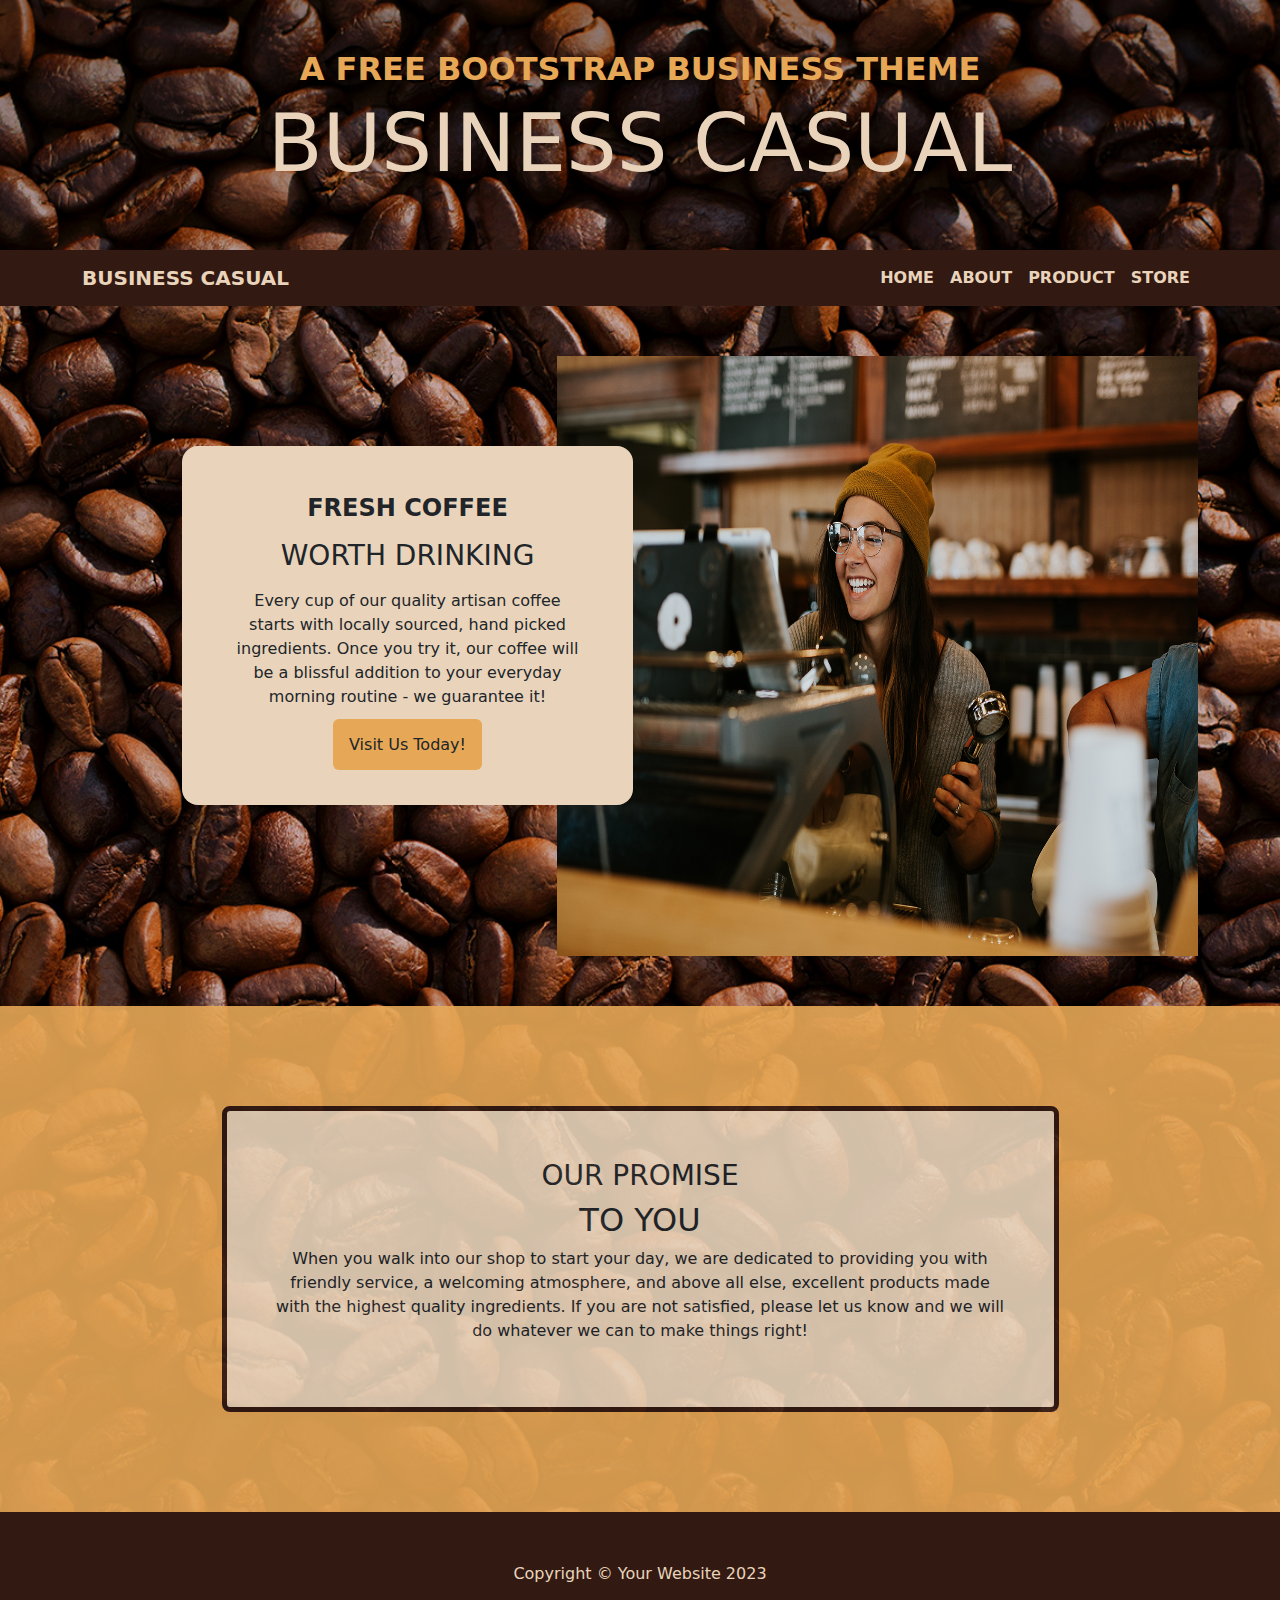
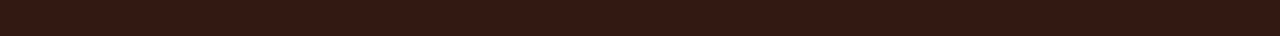
<file: public/index.html>
<!DOCTYPE html>
<html lang="en">

<head>
    <meta charset="UTF-8" />
    <meta name="viewport" content="width=device-width, initial-scale=1.0" />
    <title>Business Casual</title>
    <link rel="stylesheet" href="../src/libraries/bootstrap/css/bootstrap.css" />
    <link rel="stylesheet" href="../src/css/home.css" />
</head>

<body>
    <!-- Header start -->
    <header>
        <h2 class="fw-bold">A FREE BOOTSTRAP BUSINESS THEME</h2>
        <h1 class="fw-light">BUSINESS CASUAL</h1>
    </header>
    <!-- Header end -->

    <!-- Main start -->
    <main>
        <!-- Navbar start -->
        <nav class="navbar navbar-expand-lg bg-body-tertiary">
            <div class="container">
                <a class="navbar-brand fw-bold" href="#">Business Casual</a>
                <button class="navbar-toggler" type="button" data-bs-toggle="collapse" data-bs-target="#navbarNav"
                    aria-controls="navbarNav" aria-expanded="false" aria-label="Toggle navigation">
                    <span class="navbar-toggler-icon"></span>
                </button>
                <div class="collapse navbar-collapse justify-content-end" id="navbarNav">
                    <ul class="navbar-nav">
                        <li class="nav-item">
                            <a class="nav-link fw-bold" href="./index.html">Home</a>
                        </li>
                        <li class="nav-item">
                            <a class="nav-link fw-bold" href="./about.html">About</a>
                        </li>
                        <li class="nav-item">
                            <a class="nav-link fw-bold" href="./product.html">Product</a>
                        </li>
                        <li class="nav-item">
                            <a class="nav-link fw-bold" href="./store.html">Store</a>
                        </li>
                    </ul>
                </div>
            </div>
        </nav>
        <!-- Navbar end -->

        <!-- Fresh start -->
        <section id="fresh">
            <div class="container">
                <div class="row flex-wrap">
                    <div class="col-xl-5 col-lg-4 col-md-12 col-sm-12">
                        <div class="wrapper rounded-4 text-center p-5">
                            <h4 class="fw-bold">FRESH COFFEE</h4>
                            <h3 class="fw-light m-3">WORTH DRINKING</h3>
                            <p class="mb-4">
                                Every cup of our quality artisan coffee starts with locally
                                sourced, hand picked ingredients. Once you try it, our coffee
                                will be a blissful addition to your everyday morning routine -
                                we guarantee it!
                            </p>
                            <a class="p-3 rounded-2 text-decoration-none text-dark" href="#">Visit Us Today!</a>
                        </div>
                    </div>
                    <div class="col-xl-7 col-lg-6 col-md-12 col-sm-12">
                        <img class="img-fluid" src="../src/images/intro.jpg" alt="" />
                    </div>
                </div>
            </div>
        </section>
        <!-- Fresh end -->

        <!-- Promise start -->
        <section id="promise">
            <div class="container">
                <div class="col-xl-12">
                    <div class="text-holder text-center rounded-3 p-5 w-75 m-auto border-5">
                        <h3>OUR PROMISE</h3>
                        <h2 class="fw-light">TO YOU</h2>
                        <p>
                            When you walk into our shop to start your day, we are dedicated to
                            providing you with friendly service, a welcoming atmosphere, and
                            above all else, excellent products made with the highest quality
                            ingredients. If you are not satisfied, please let us know and we
                            will do whatever we can to make things right!
                        </p>
                    </div>
                </div>
            </div>
        </section>
        <!-- Promise end -->
    </main>
    <!-- Main end -->


    <!-- Footer start -->
    <footer>
        <span>Copyright © Your Website 2023</span>
    </footer>
    <!-- Footer end -->
    <script src="../src/libraries/bootstrap/js/bootstrap.js"></script>
</body>

</html>
</file>
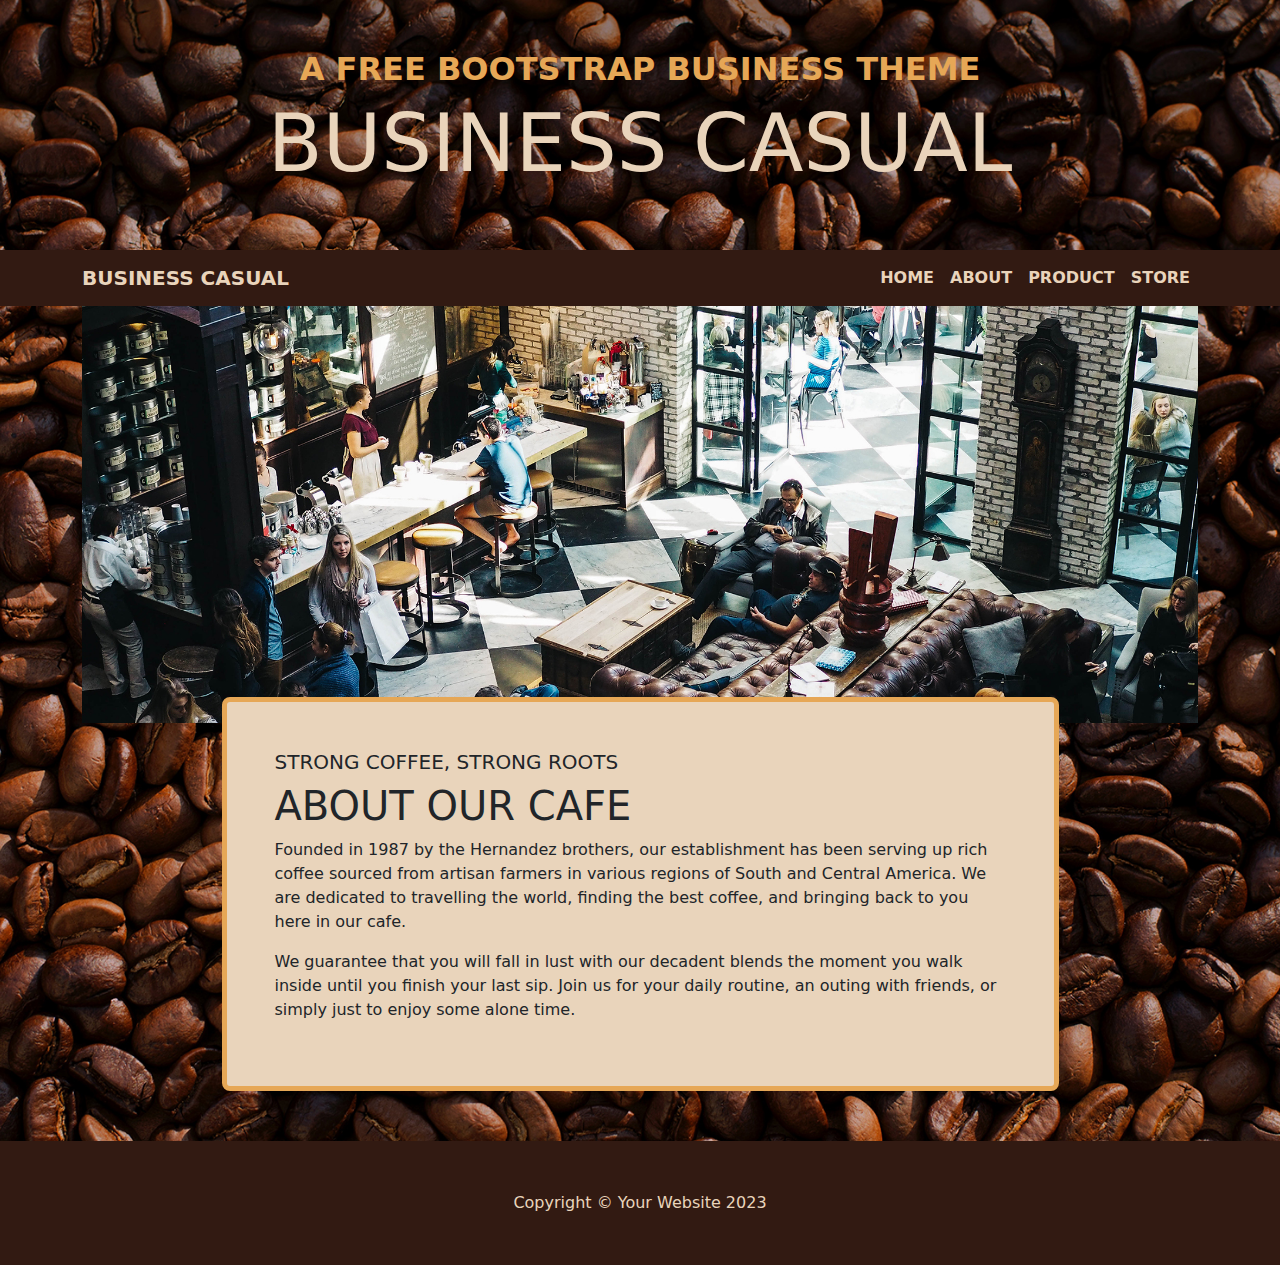
<file: public/about.html>
<!DOCTYPE html>
<html lang="en">

<head>
    <meta charset="UTF-8" />
    <meta name="viewport" content="width=device-width, initial-scale=1.0" />
    <title>Business Casual</title>
    <link rel="stylesheet" href="../src/libraries/bootstrap/css/bootstrap.css" />
    <link rel="stylesheet" href="../src/css/about.css" />
</head>

<body>
    <!-- Header start -->
    <header>
        <h2 class="fw-bold">A FREE BOOTSTRAP BUSINESS THEME</h2>
        <h1 class="fw-light">BUSINESS CASUAL</h1>
    </header>
    <!-- Header end -->

    <!-- Main start -->
    <main>
        <!-- Navbar start -->
        <nav class="navbar navbar-expand-lg bg-body-tertiary">
            <div class="container">
                <a class="navbar-brand fw-bold" href="#">Business Casual</a>
                <button class="navbar-toggler" type="button" data-bs-toggle="collapse" data-bs-target="#navbarNav"
                    aria-controls="navbarNav" aria-expanded="false" aria-label="Toggle navigation">
                    <span class="navbar-toggler-icon"></span>
                </button>
                <div class="collapse navbar-collapse justify-content-end" id="navbarNav">
                    <ul class="navbar-nav">
                        <li class="nav-item">
                            <a class="nav-link fw-bold" href="./index.html">Home</a>
                        </li>
                        <li class="nav-item">
                            <a class="nav-link fw-bold" href="./about.html">About</a>
                        </li>
                        <li class="nav-item">
                            <a class="nav-link fw-bold" href="./product.html">Product</a>
                        </li>
                        <li class="nav-item">
                            <a class="nav-link fw-bold" href="./store.html">Store</a>
                        </li>
                    </ul>
                </div>
            </div>
        </nav>
        <!-- Navbar end -->

        <!-- About start -->
        <section id="about">
            <div class="container">
                <div class="row flex-wrap">
                    <div class="col-xl-12 col-md-12 col-sm-12">
                        <img class="img-fluid" src="../src/images/about.jpg" alt="">
                    </div>
                    <div class="col-xl-12 col-md-12 col-sm-12">
                        <div class="wrapper w-75 m-auto rounded-3 p-5 mt-4">
                            <h5>STRONG COFFEE, STRONG ROOTS</h5>
                            <h1 class="fw-light">ABOUT OUR CAFE</h1>
                            <p>Founded in 1987 by the Hernandez brothers, our establishment has been serving up rich
                                coffee sourced from artisan farmers in various regions of South and Central America. We
                                are dedicated to travelling the world, finding the best coffee, and bringing back to you
                                here in our cafe.</p>
                            <p>We guarantee that you will fall in lust with our decadent blends the moment you walk
                                inside until you finish your last sip. Join us for your daily routine, an outing with
                                friends, or simply just to enjoy some alone time.</p>
                        </div>
                    </div>
                </div>
            </div>
        </section>
        <!-- About end -->
    </main>
    <!-- Main end -->


    <!-- Footer start -->
    <footer>
        <span>Copyright © Your Website 2023</span>
    </footer>
    <!-- Footer end -->
    <script src="../src/libraries/bootstrap/js/bootstrap.js"></script>
</body>

</html>
</file>
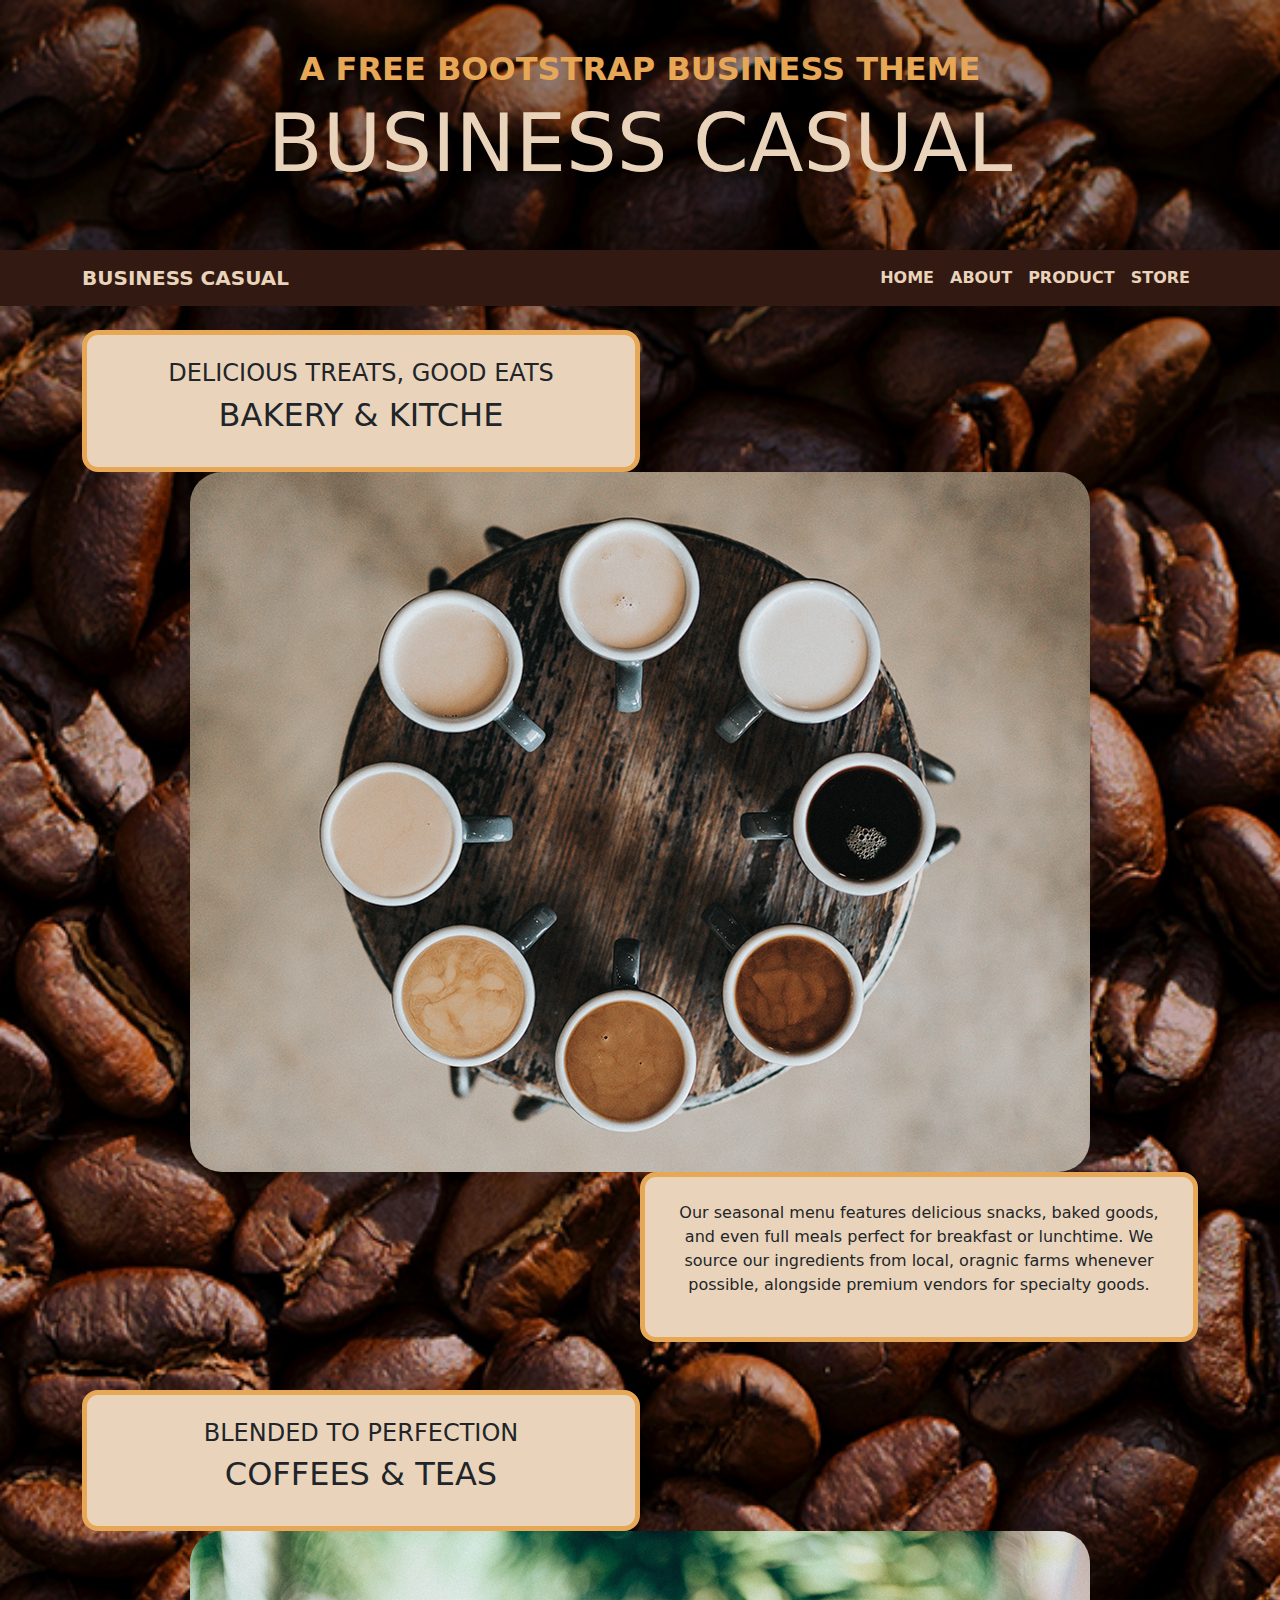
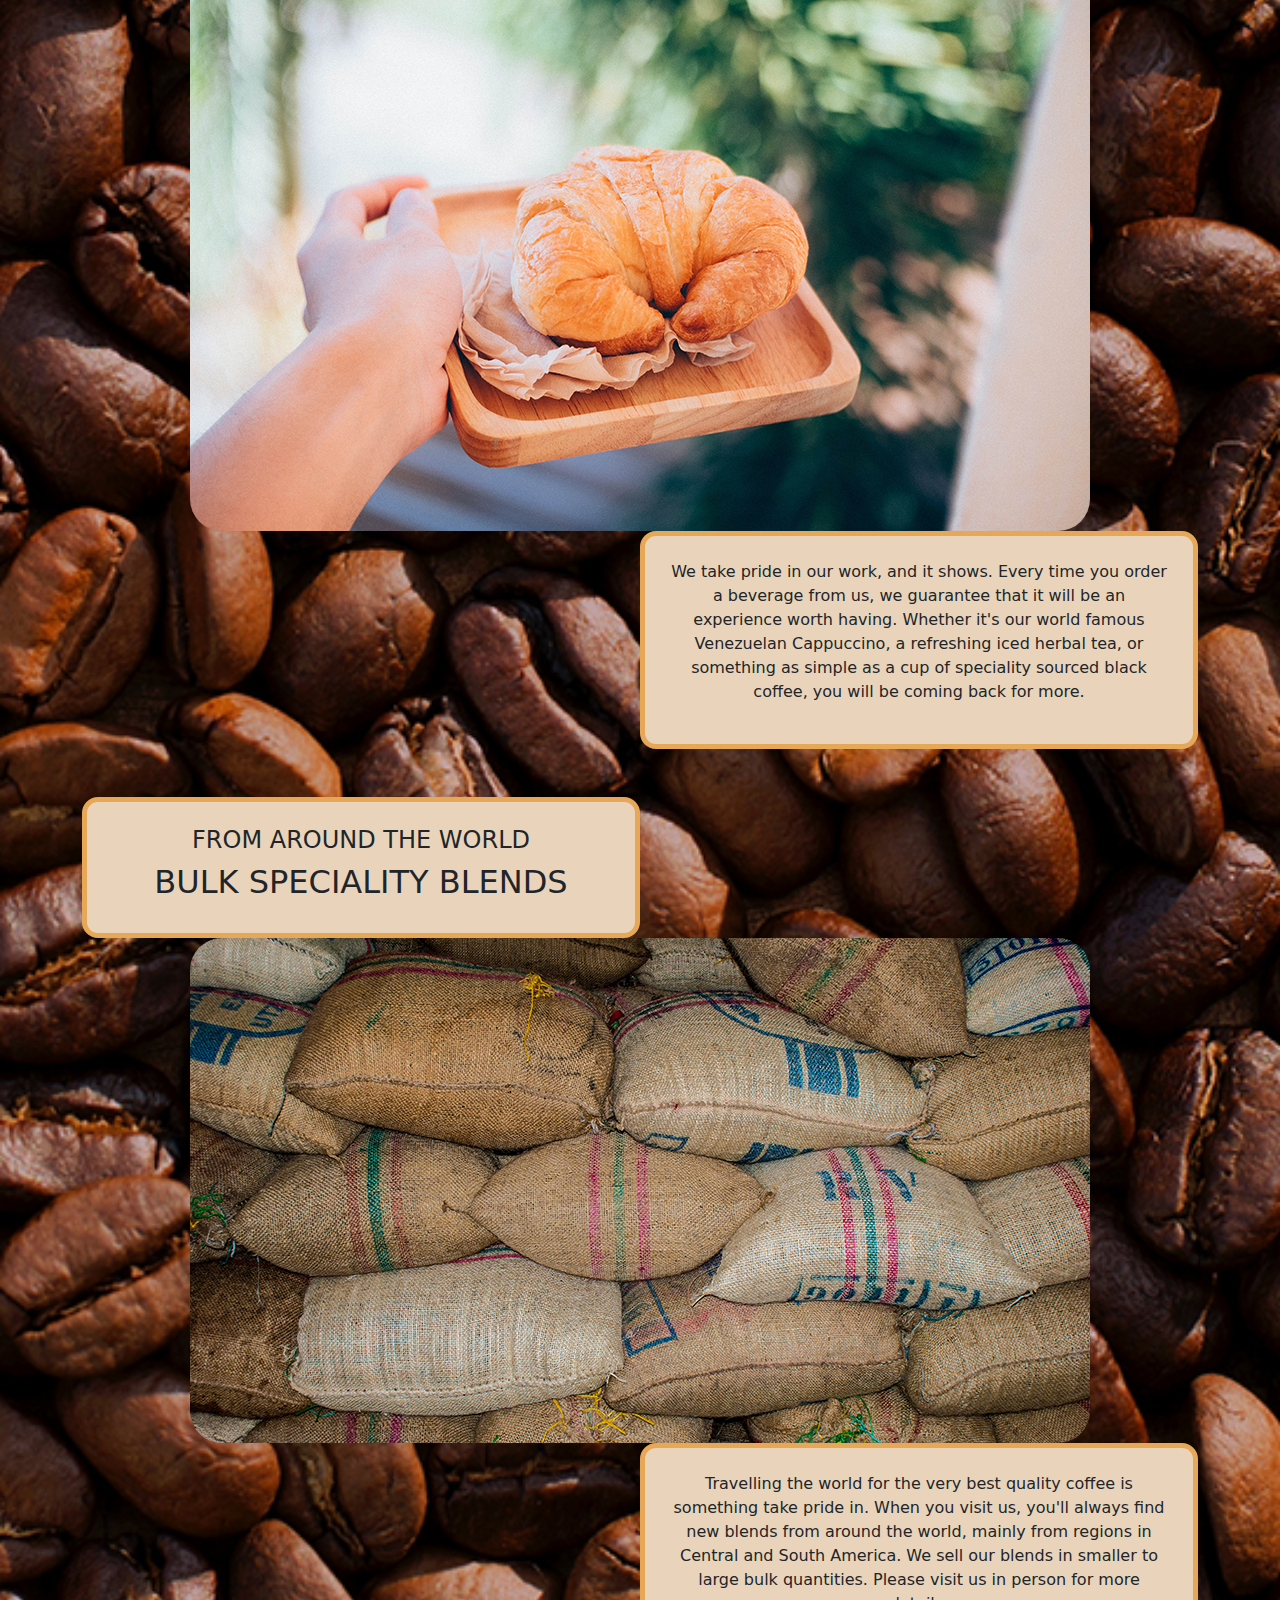
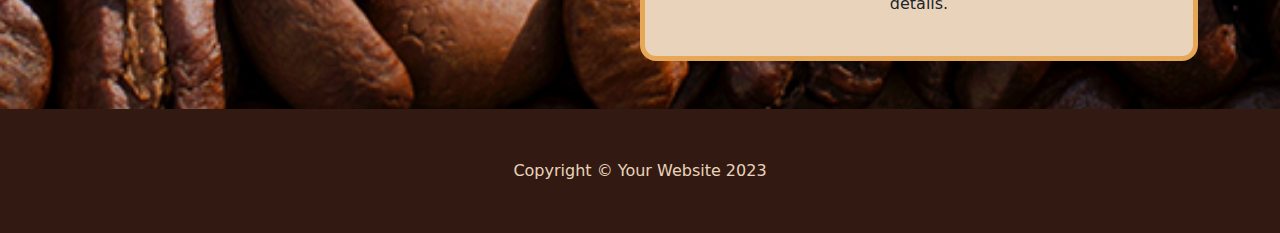
<file: public/product.html>
<!DOCTYPE html>
<html lang="en">

<head>
    <meta charset="UTF-8" />
    <meta name="viewport" content="width=device-width, initial-scale=1.0" />
    <title>Business Casual</title>
    <link rel="stylesheet" href="../src/libraries/bootstrap/css/bootstrap.css" />
    <link rel="stylesheet" href="../src/css/product.css" />
</head>

<body>
    <!-- Header start -->
    <header>
        <h2 class="fw-bold">A FREE BOOTSTRAP BUSINESS THEME</h2>
        <h1 class="fw-light">BUSINESS CASUAL</h1>
    </header>
    <!-- Header end -->

    <!-- Main start -->
    <main>
        <!-- Navbar start -->
        <nav class="navbar navbar-expand-lg bg-body-tertiary">
            <div class="container">
                <a class="navbar-brand fw-bold" href="#">Business Casual</a>
                <button class="navbar-toggler" type="button" data-bs-toggle="collapse" data-bs-target="#navbarNav"
                    aria-controls="navbarNav" aria-expanded="false" aria-label="Toggle navigation">
                    <span class="navbar-toggler-icon"></span>
                </button>
                <div class="collapse navbar-collapse justify-content-end" id="navbarNav">
                    <ul class="navbar-nav">
                        <li class="nav-item">
                            <a class="nav-link fw-bold" href="./index.html">Home</a>
                        </li>
                        <li class="nav-item">
                            <a class="nav-link fw-bold" href="./about.html">About</a>
                        </li>
                        <li class="nav-item">
                            <a class="nav-link fw-bold" href="./product.html">Product</a>
                        </li>
                        <li class="nav-item">
                            <a class="nav-link fw-bold" href="./store.html">Store</a>
                        </li>
                    </ul>
                </div>
            </div>
        </nav>
        <!-- Navbar end -->

        <!-- Product start -->
        <section id="product">
            <div class="container">
                <div class="item text-center">
                    <div class="text-holder w-50 rounded-4 p-4 mt-4 ">
                        <h4>DELICIOUS TREATS, GOOD EATS
                        </h4>
                        <h2>BAKERY & KITCHE</h2>
                    </div>
                    <img class="img-fluid rounded-5" src="../src/images/products-01.jpg" alt="">
                    <div class="text-holder w-50 float-end rounded-4 p-4 mb-5">
                        <p>Our seasonal menu features delicious snacks, baked goods, and even full meals perfect for
                            breakfast or lunchtime. We source our ingredients from local, oragnic farms whenever
                            possible, alongside premium vendors for specialty goods.</p>
                    </div>
                </div>
                <div class="item text-center">
                    <div class="text-holder w-50 rounded-4 p-4 ">
                        <h4>BLENDED TO PERFECTION</h4>
                        <h2>COFFEES & TEAS</h2>
                    </div>
                    <img class="img-fluid rounded-5" src="../src/images/products-02.jpg" alt="">
                    <div class="text-holder w-50 float-end rounded-4 p-4 mb-5">
                        <p>We take pride in our work, and it shows. Every time you order a beverage from us, we
                            guarantee that it will be an experience worth having. Whether it's our world famous
                            Venezuelan Cappuccino, a refreshing iced herbal tea, or something as simple as a cup of
                            speciality sourced black coffee, you will be coming back for more.</p>
                    </div>
                </div>
                <div class="item text-center">
                    <div class="text-holder w-50 rounded-4 p-4 ">
                        <h4>FROM AROUND THE WORLD
                        </h4>
                        <h2>BULK SPECIALITY BLENDS</h2>
                    </div>
                    <img class="img-fluid rounded-5" src="../src/images/products-03.jpg" alt="">
                    <div class="text-holder w-50 float-end rounded-4 p-4 mb-5">
                        <p>Travelling the world for the very best quality coffee is something take pride in. When you
                            visit us, you'll always find new blends from around the world, mainly from regions in
                            Central and South America. We sell our blends in smaller to large bulk quantities. Please
                            visit us in person for more details. </p>
                    </div>
                </div>

            </div>
        </section>
        <!-- Product end -->

    </main>
    <!-- Main end -->


    <!-- Footer start -->
    <footer>
        <span>Copyright © Your Website 2023</span>
    </footer>
    <!-- Footer end -->
    <script src="../src/libraries/bootstrap/js/bootstrap.js"></script>
</body>

</html>
</file>
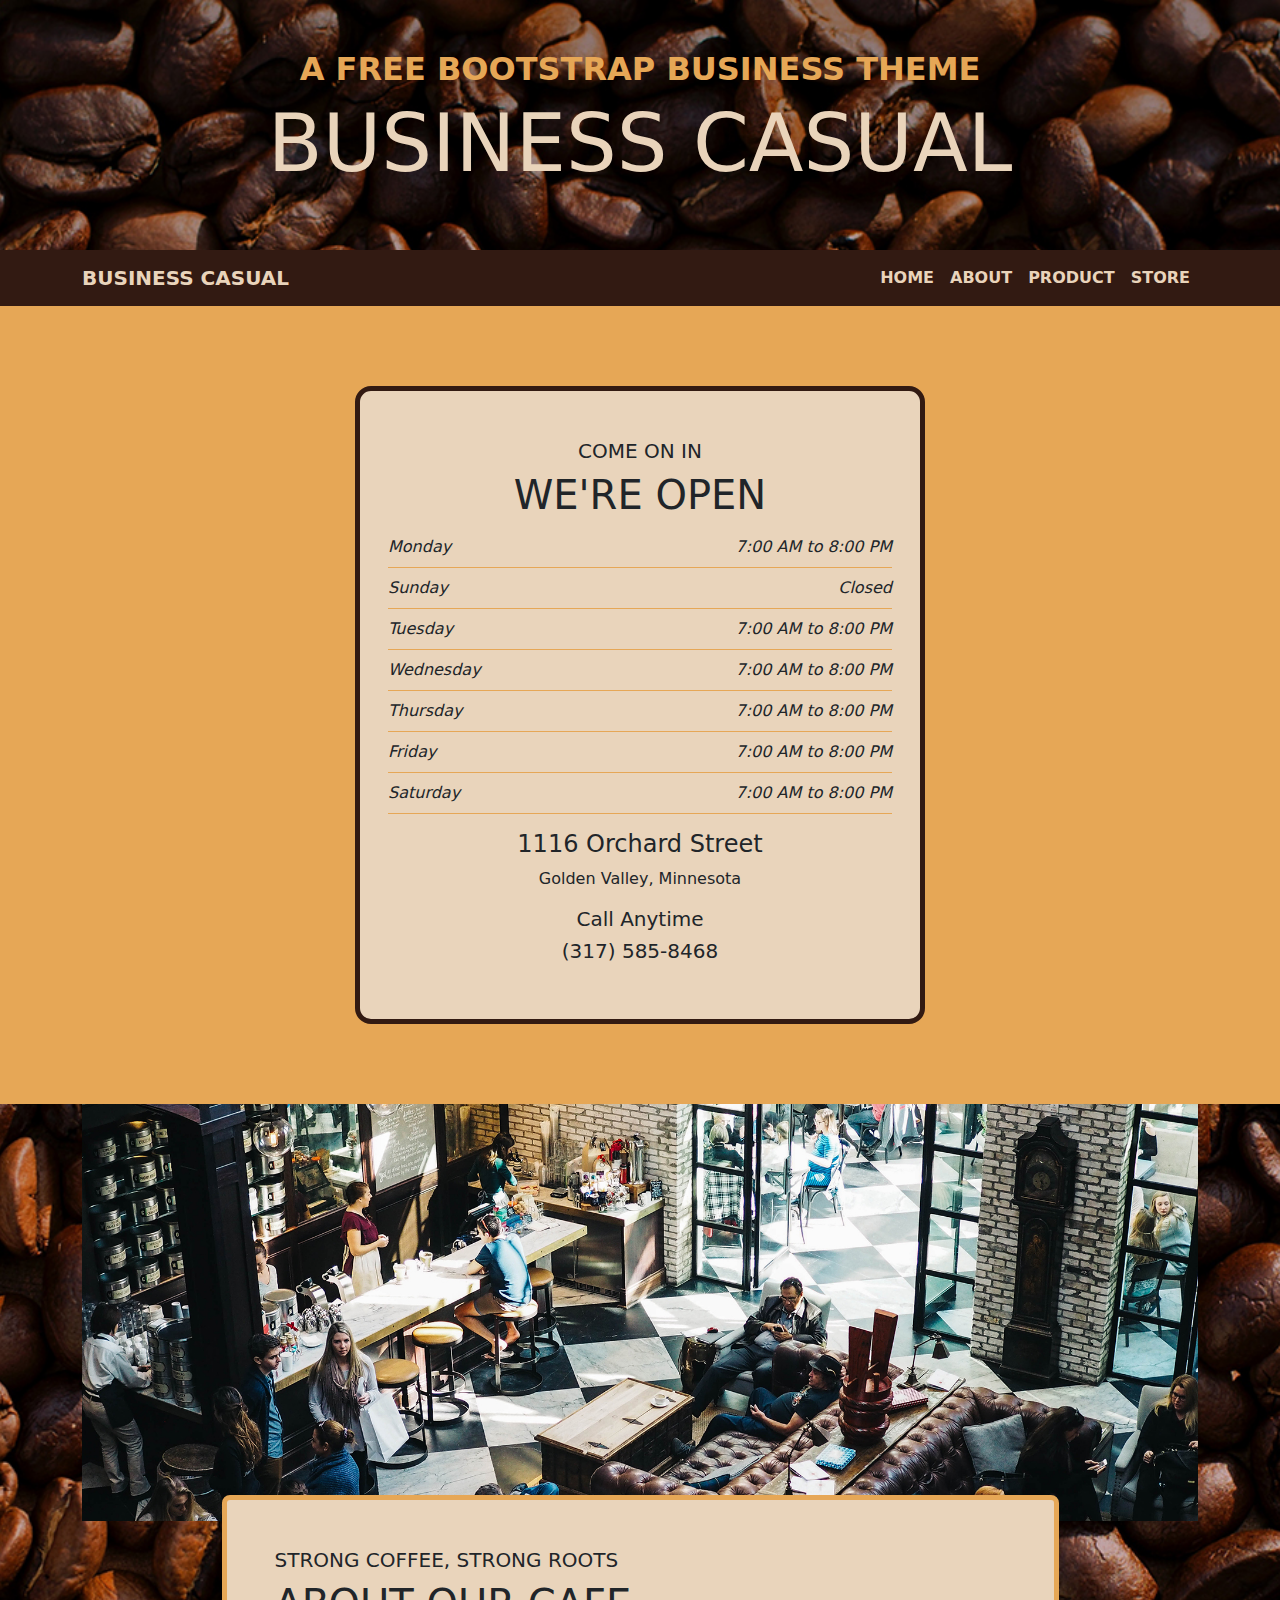
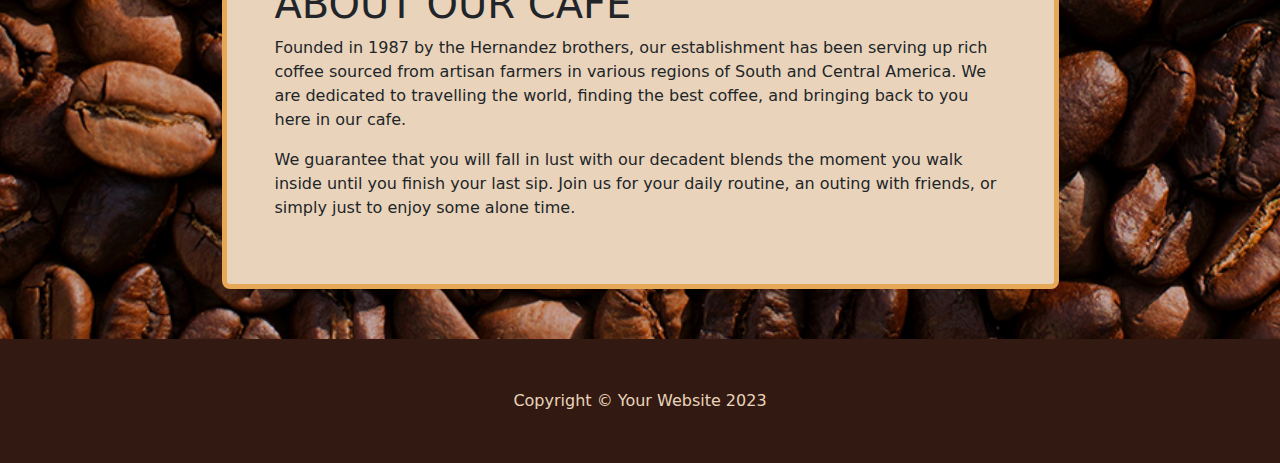
<file: public/store.html>
<!DOCTYPE html>
<html lang="en">

<head>
    <meta charset="UTF-8" />
    <meta name="viewport" content="width=device-width, initial-scale=1.0" />
    <title>Business Casual</title>
    <link rel="stylesheet" href="../src/libraries/bootstrap/css/bootstrap.css" />
    <link rel="stylesheet" href="../src/css/store.css" />
</head>

<body>
    <!-- Header start -->
    <header>
        <h2 class="fw-bold">A FREE BOOTSTRAP BUSINESS THEME</h2>
        <h1 class="fw-light">BUSINESS CASUAL</h1>
    </header>
    <!-- Header end -->

    <!-- Main start -->
    <main>
        <!-- Navbar start -->
        <nav class="navbar navbar-expand-lg bg-body-tertiary">
            <div class="container">
                <a class="navbar-brand fw-bold" href="#">Business Casual</a>
                <button class="navbar-toggler" type="button" data-bs-toggle="collapse" data-bs-target="#navbarNav"
                    aria-controls="navbarNav" aria-expanded="false" aria-label="Toggle navigation">
                    <span class="navbar-toggler-icon"></span>
                </button>
                <div class="collapse navbar-collapse justify-content-end" id="navbarNav">
                    <ul class="navbar-nav">
                        <li class="nav-item">
                            <a class="nav-link fw-bold" href="./index.html">Home</a>
                        </li>
                        <li class="nav-item">
                            <a class="nav-link fw-bold" href="./about.html">About</a>
                        </li>
                        <li class="nav-item">
                            <a class="nav-link fw-bold" href="./product.html">Product</a>
                        </li>
                        <li class="nav-item">
                            <a class="nav-link fw-bold" href="./store.html">Store</a>
                        </li>
                    </ul>
                </div>
            </div>
        </nav>
        <!-- Navbar end -->

        <!-- Open start -->
        <section id="open">
            <div class="container">
                <div class="row">
                    <div class="wrapper w-50 m-auto rounded-4 py-5">
                        <h5 class="text-center">COME ON IN</h5>
                        <h1 class="text-center fw-light">WE'RE OPEN</h1>
                        <ul class="px-3">
                            <li class="fst-italic border-bottom py-2">Monday <span class="float-end">7:00 AM to 8:00
                                    PM</span></li>
                            <li class="fst-italic border-bottom py-2">Sunday <span class="float-end">Closed</span></li>
                            <li class="fst-italic border-bottom py-2">Tuesday <span class="float-end">7:00 AM to 8:00
                                    PM</span></li>
                            <li class="fst-italic border-bottom py-2">Wednesday <span class="float-end">7:00 AM to 8:00
                                    PM</span></li>
                            <li class="fst-italic border-bottom py-2">Thursday <span class="float-end">7:00 AM to 8:00
                                    PM</span></li>
                            <li class="fst-italic border-bottom py-2">Friday <span class="float-end">7:00 AM to 8:00
                                    PM</span></li>
                            <li class="fst-italic border-bottom py-2">Saturday <span class="float-end">7:00 AM to 8:00
                                    PM</span></li>
                        </ul>
                        <h4 class="text-center">1116 Orchard Street</h4>
                        <p class="text-center">Golden Valley, Minnesota</p>
                        <h5 class="text-center">Call Anytime</h5>
                        <h5 class="text-center">(317) 585-8468</h5>
                    </div>
                </div>
            </div>
        </section>
        <!-- Open end -->

        <!-- About start -->
        <section id="about">
            <div class="container">
                <div class="row flex-wrap">
                    <div class="col-xl-12 col-md-12 col-sm-12">
                        <img class="img-fluid" src="../src/images/about.jpg" alt="">
                    </div>
                    <div class="col-xl-12 col-md-12 col-sm-12">
                        <div class="wrapper w-75 m-auto rounded-3 p-5 mt-4">
                            <h5>STRONG COFFEE, STRONG ROOTS</h5>
                            <h1 class="fw-light">ABOUT OUR CAFE</h1>
                            <p>Founded in 1987 by the Hernandez brothers, our establishment has been serving up rich
                                coffee sourced from artisan farmers in various regions of South and Central America. We
                                are dedicated to travelling the world, finding the best coffee, and bringing back to you
                                here in our cafe.</p>
                            <p>We guarantee that you will fall in lust with our decadent blends the moment you walk
                                inside until you finish your last sip. Join us for your daily routine, an outing with
                                friends, or simply just to enjoy some alone time.</p>
                        </div>
                    </div>
                </div>
            </div>
        </section>
        <!-- About end -->
    </main>
    <!-- Main end -->


    <!-- Footer start -->
    <footer>
        <span>Copyright © Your Website 2023</span>
    </footer>
    <!-- Footer end -->
    <script src="../src/libraries/bootstrap/js/bootstrap.js"></script>
</body>

</html>
</file>
<file: src/css/home.css>
/*Variables start*/
:root {
  --color-main: #e6a756;
  --color-main-hover: #eab46f;
  --color-main2: #321a12;
  --color-main3: #e9d4bb;
}

/*Variables end*/
/*Body start*/
body {
  background: url(../images/bg.jpg);
  background-repeat: no-repeat;
  background-size: cover;
  background-position: center center;
  width: 100%;
  height: -moz-max-content;
  height: max-content;
  /*Header start*/
  /*Header end*/
  /*Main start*/
  /*Main end*/
}
body header {
  text-align: center;
  padding: 50px 0;
}
body header h2 {
  color: var(--color-main);
}
body header h1 {
  color: var(--color-main3);
  font-size: 80px;
}
body main {
  /*Navbar start*/
  /*Navbar end*/
  /*Fresh start*/
  /*Fesh end*/
  /*Promise start*/
  /*Promise end*/
}
body main .navbar {
  background-color: var(--color-main2) !important;
}
body main .navbar a {
  text-transform: uppercase;
  color: var(--color-main3);
  transition: color 0.6s;
}
body main .navbar a:hover {
  color: var(--color-main);
}
body main #fresh {
  padding: 50px 0;
}
body main #fresh .wrapper {
  transform: translate(100px, 90px);
  background-color: var(--color-main3);
}
body main #fresh .wrapper a {
  background-color: var(--color-main);
  transform: background-color 0.6s;
}
body main #fresh .wrapper a:hover {
  background-color: var(--color-main-hover);
}
body main #fresh img {
  height: 600px;
}
body main #promise {
  background-color: var(--color-main);
  opacity: 0.9;
  padding: 100px 0;
}
body main #promise .text-holder {
  border: 5px solid var(--color-main2);
  background-color: var(--color-main3);
}

/*Body end*/
/*Footer start*/
footer {
  background-color: var(--color-main2);
  color: var(--color-main3);
  text-align: center;
  padding: 50px 0;
}

/*Footer end*/
/*Body end*/
/*Responsive start*/
@media (min-width: 276px) {
  #fresh {
    width: 100%;
  }
  #fresh .wrapper {
    transform: none !important;
  }
  #about .wrapper {
    width: 100% !important;
  }
}
@media (min-width: 476px) {
  #fresh {
    width: 100%;
  }
  #fresh .wrapper {
    transform: none !important;
  }
  #about .wrapper {
    width: 100% !important;
    transform: none !important;
  }
  #open .wrapper {
    width: 100% !important;
  }
  #product .text-holder {
    width: 100% !important;
  }
}
@media (min-width: 768px) {
  #fresh {
    width: 100%;
  }
  #fresh .wrapper {
    transform: none !important;
  }
  #about .wrapper {
    width: 75% !important;
    transform: none !important;
  }
  #open .wrapper {
    width: 100% !important;
  }
  #product .text-holder {
    width: 50% !important;
  }
}
@media (min-width: 992px) {
  #about .wrapper {
    width: 75% !important;
    transform: translateY(-50px) !important;
  }
  #open .wrapper {
    width: 50% !important;
  }
  #fresh .wrapper {
    transform: translate(100px, 90px) !important;
  }
}
@media (min-width: 1200px) {
  #about .wrapper {
    width: 75% !important;
    transform: translateY(-50px) !important;
  }
  #fresh .wrapper {
    transform: translate(100px, 90px) !important;
  }
}/*# sourceMappingURL=home.css.map */
</file>
<file: src/css/about.css>
/*Variables start*/
:root {
  --color-main: #e6a756;
  --color-main-hover: #eab46f;
  --color-main2: #321a12;
  --color-main3: #e9d4bb;
}

/*Variables end*/
/*Body start*/
body {
  background: url(../images/bg.jpg);
  background-repeat: no-repeat;
  background-size: cover;
  background-position: center center;
  width: 100%;
  height: -moz-max-content;
  height: max-content;
  /*Header start*/
  /*Header end*/
  /*Main start*/
}
body header {
  text-align: center;
  padding: 50px 0;
}
body header h2 {
  color: var(--color-main);
}
body header h1 {
  color: var(--color-main3);
  font-size: 80px;
}
body main {
  /*Navbar start*/
  /*Navbar end*/
  /*About start*/
  /*About end*/
  /*Main end*/
}
body main .navbar {
  background-color: var(--color-main2) !important;
}
body main .navbar a {
  text-transform: uppercase;
  color: var(--color-main3);
  transition: color 0.6s;
}
body main .navbar a:hover {
  color: var(--color-main);
}
body main #about .wrapper {
  background-color: var(--color-main3);
  transform: translateY(-50px);
  border: 5px solid var(--color-main);
}

/*Body end*/
/*Footer start*/
footer {
  background-color: var(--color-main2);
  color: var(--color-main3);
  text-align: center;
  padding: 50px 0;
}

/*Footer end*/
/*Body end*/
/*Responsive start*/
@media (min-width: 276px) {
  #fresh {
    width: 100%;
  }
  #fresh .wrapper {
    transform: none !important;
  }
  #about .wrapper {
    width: 100% !important;
  }
}
@media (min-width: 476px) {
  #fresh {
    width: 100%;
  }
  #fresh .wrapper {
    transform: none !important;
  }
  #about .wrapper {
    width: 100% !important;
    transform: none !important;
  }
  #open .wrapper {
    width: 100% !important;
  }
  #product .text-holder {
    width: 100% !important;
  }
}
@media (min-width: 768px) {
  #fresh {
    width: 100%;
  }
  #fresh .wrapper {
    transform: none !important;
  }
  #about .wrapper {
    width: 75% !important;
    transform: none !important;
  }
  #open .wrapper {
    width: 100% !important;
  }
  #product .text-holder {
    width: 50% !important;
  }
}
@media (min-width: 992px) {
  #about .wrapper {
    width: 75% !important;
    transform: translateY(-50px) !important;
  }
  #open .wrapper {
    width: 50% !important;
  }
  #fresh .wrapper {
    transform: translate(100px, 90px) !important;
  }
}
@media (min-width: 1200px) {
  #about .wrapper {
    width: 75% !important;
    transform: translateY(-50px) !important;
  }
  #fresh .wrapper {
    transform: translate(100px, 90px) !important;
  }
}
/*Responsive end*//*# sourceMappingURL=about.css.map */
</file>
<file: src/css/product.css>
/*Variables start*/
:root {
  --color-main: #e6a756;
  --color-main-hover: #eab46f;
  --color-main2: #321a12;
  --color-main3: #e9d4bb;
}

/*Variables end*/
/*Body start*/
body {
  background: url(../images/bg.jpg);
  background-repeat: no-repeat;
  background-size: cover;
  background-position: center center;
  width: 100%;
  height: -moz-max-content;
  height: max-content;
  /*Header start*/
  /*Header end*/
  /*Main start*/
}
body header {
  text-align: center;
  padding: 50px 0;
}
body header h2 {
  color: var(--color-main);
}
body header h1 {
  color: var(--color-main3);
  font-size: 80px;
}
body main {
  /*Navbar start*/
  /*Navbar end*/
  /*Product start*/
  /*Product end*/
  /*Main end*/
}
body main .navbar {
  background-color: var(--color-main2) !important;
}
body main .navbar a {
  text-transform: uppercase;
  color: var(--color-main3);
  transition: color 0.6s;
}
body main .navbar a:hover {
  color: var(--color-main);
}
body main #product img {
  transition: filter 0.6s;
}
body main #product img:hover {
  filter: grayscale(0.5);
}
body main #product .item .text-holder {
  background-color: var(--color-main3);
  transition: background-color;
  border: 5px solid var(--color-main);
}
body main #product .item .text-holder:hover {
  box-shadow: 1px -2px 9px 0px var(--color-main);
}
body main #product .item::after {
  content: "";
  display: block;
  clear: both;
}

/*Body end*/
/*Footer start*/
footer {
  background-color: var(--color-main2);
  color: var(--color-main3);
  text-align: center;
  padding: 50px 0;
}

/*Footer end*/
/*Body end*/
/*Responsive start*/
@media (min-width: 276px) {
  #fresh {
    width: 100%;
  }
  #fresh .wrapper {
    transform: none !important;
  }
  #about .wrapper {
    width: 100% !important;
  }
}
@media (min-width: 476px) {
  #fresh {
    width: 100%;
  }
  #fresh .wrapper {
    transform: none !important;
  }
  #about .wrapper {
    width: 100% !important;
    transform: none !important;
  }
  #open .wrapper {
    width: 100% !important;
  }
  #product .text-holder {
    width: 100% !important;
  }
}
@media (min-width: 768px) {
  #fresh {
    width: 100%;
  }
  #fresh .wrapper {
    transform: none !important;
  }
  #about .wrapper {
    width: 75% !important;
    transform: none !important;
  }
  #open .wrapper {
    width: 100% !important;
  }
  #product .text-holder {
    width: 50% !important;
  }
}
@media (min-width: 992px) {
  #about .wrapper {
    width: 75% !important;
    transform: translateY(-50px) !important;
  }
  #open .wrapper {
    width: 50% !important;
  }
  #fresh .wrapper {
    transform: translate(100px, 90px) !important;
  }
}
@media (min-width: 1200px) {
  #about .wrapper {
    width: 75% !important;
    transform: translateY(-50px) !important;
  }
  #fresh .wrapper {
    transform: translate(100px, 90px) !important;
  }
}
/*Responsive end*//*# sourceMappingURL=product.css.map */
</file>
<file: src/css/store.css>
/*Variables start*/
:root {
  --color-main: #e6a756;
  --color-main-hover: #eab46f;
  --color-main2: #321a12;
  --color-main3: #e9d4bb;
}

/*Variables end*/
/*Body start*/
body {
  background: url(../images/bg.jpg);
  background-repeat: no-repeat;
  background-size: cover;
  background-position: center center;
  width: 100%;
  height: -moz-max-content;
  height: max-content;
  /*Header start*/
  /*Header end*/
  /*Main start*/
}
body header {
  text-align: center;
  padding: 50px 0;
}
body header h2 {
  color: var(--color-main);
}
body header h1 {
  color: var(--color-main3);
  font-size: 80px;
}
body main {
  /*Navbar start*/
  /*Navbar end*/
  /*Open start*/
  /*Open end*/
  /*About start*/
  /*About end*/
  /*Main end*/
}
body main .navbar {
  background-color: var(--color-main2) !important;
}
body main .navbar a {
  text-transform: uppercase;
  color: var(--color-main3);
  transition: color 0.6s;
}
body main .navbar a:hover {
  color: var(--color-main);
}
body main #open {
  background-color: var(--color-main);
  padding: 80px 0;
}
body main #open .wrapper {
  background-color: var(--color-main3);
  border: 5px solid var(--color-main2);
}
body main #open .wrapper ul {
  list-style: none;
}
body main #open .wrapper ul li {
  border-color: var(--color-main) !important;
}
body main #about .wrapper {
  background-color: var(--color-main3);
  transform: translateY(-50px);
  border: 5px solid var(--color-main);
}

/*Body end*/
/*Footer start*/
footer {
  background-color: var(--color-main2);
  color: var(--color-main3);
  text-align: center;
  padding: 50px 0;
}

/*Footer end*/
/*Body end*/
/*Responsive start*/
@media (min-width: 276px) {
  #fresh {
    width: 100%;
  }
  #fresh .wrapper {
    transform: none !important;
  }
  #about .wrapper {
    width: 100% !important;
  }
}
@media (min-width: 476px) {
  #fresh {
    width: 100%;
  }
  #fresh .wrapper {
    transform: none !important;
  }
  #about .wrapper {
    width: 100% !important;
    transform: none !important;
  }
  #open .wrapper {
    width: 100% !important;
  }
  #product .text-holder {
    width: 100% !important;
  }
}
@media (min-width: 768px) {
  #fresh {
    width: 100%;
  }
  #fresh .wrapper {
    transform: none !important;
  }
  #about .wrapper {
    width: 75% !important;
    transform: none !important;
  }
  #open .wrapper {
    width: 100% !important;
  }
  #product .text-holder {
    width: 50% !important;
  }
}
@media (min-width: 992px) {
  #about .wrapper {
    width: 75% !important;
    transform: translateY(-50px) !important;
  }
  #open .wrapper {
    width: 50% !important;
  }
  #fresh .wrapper {
    transform: translate(100px, 90px) !important;
  }
}
@media (min-width: 1200px) {
  #about .wrapper {
    width: 75% !important;
    transform: translateY(-50px) !important;
  }
  #fresh .wrapper {
    transform: translate(100px, 90px) !important;
  }
}
/*Responsive end*//*# sourceMappingURL=store.css.map */
</file>
